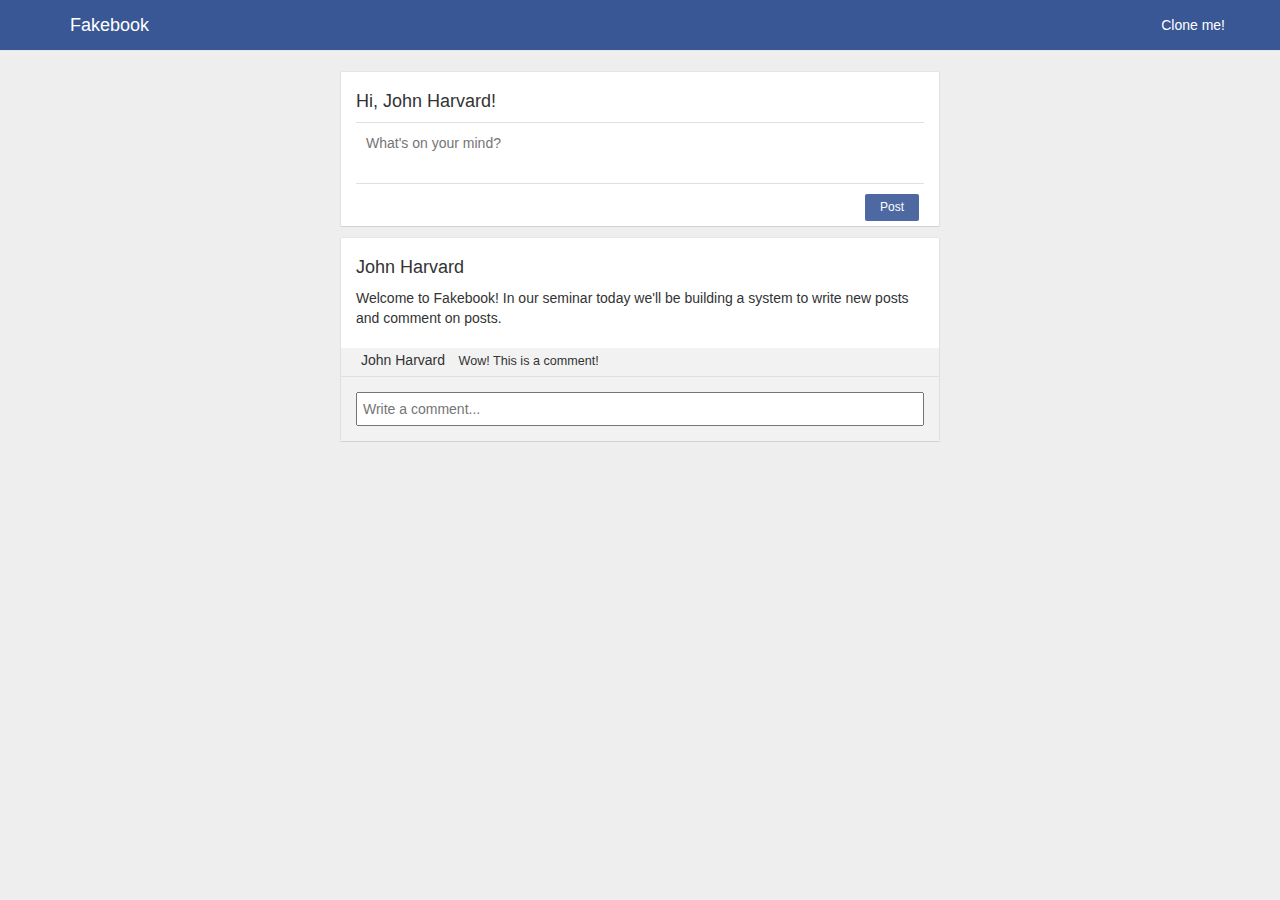
<file: javascript-seminar/index.html>
<!DOCTYPE html>
<html>
  <head>
    <meta charset="utf-8">
    <meta name="viewport" content="width=device-width, initial-scale=1">
    <title>Fakebook</title>
    <link rel="stylesheet" href="css/bootstrap.min.css" media="screen" title="no title" charset="utf-8">
    <link rel="stylesheet" href="css/styles.css" media="screen" title="no title" charset="utf-8">
  </head>
  <body>
    <!-- Don't worry about this nav and its weird classes... it's a *lot* of custom CSS.-->
    <nav class="navbar navbar-default navbar-static-top">
      <div class="container">
        <div class="navbar-header">
          <a href="/" class="navbar-brand">Fakebook</a>
        </div>
        <p class="navbar-text navbar-right" id="git" onclick="showGitUrl()">Clone me!</p>
      </div>
    </nav>
    <!-- This is a div containing a textbox and button to compose posts -->
    <div id="compose" class="container">
      <div class="post">
        <div class="content-area">
          <h4>Hi, John Harvard!</h4>
          <textarea id="compose-post" placeholder="What's on your mind?"></textarea>
          <!-- <button id="submit-post">Post</button> -->
          <button id="submit-post" onclick="submitPost()">Post</button>
        </div>
      </div>
    </div>
    <!-- This is a div containing all composed posts -->
    <div id="main" class="container">
      <!-- The first post, which is a sample -->
      <div class="post">
        <div class="content-area">
          <h4>John Harvard</h4>
          <p>Welcome to Fakebook! In our seminar today we'll be building a system to write new posts and comment on posts.</p>
        </div>
        <div class="comment-area">
          <div class="comments">
            <div class="comment">
              <h5>John Harvard</h5>
              Wow! This is a comment!
            </div>
          </div>
          <!-- <input class="compose-comment" placeholder="Write a comment..."></input> -->
          <input class="compose-comment" placeholder="Write a comment..." onkeydown="commentKeyDown(event)"></input>
        </div>
      </div>
    </div>
  <!-- <script src="js/scripts.js" charset="utf-8"></script> -->
  <script src="js/scripts-finished.js" charset="utf-8"></script>
  </body>
</html>
</file>
<file: javascript-seminar/css/styles.css>
* {
  outline: none!important;
}
body {
  background-color: #eee;
}
.navbar {
  background-color: #3a5795;
}
a.navbar-brand, .navbar-text {
  color: #ffffff!important;
  font-weight: 300;
  font-family: Helvetica;
  cursor: default;
}
#main, #compose {
  display: flex;
  justify-content: center;
  align-items: center;
  flex-direction: column;
}
.post {
  flex: 1;
  width: 100%;
  max-width: 600px;
  background-color: #ffffff;
  border: 1px solid;
  border-color: #e5e6e9 #dfe0e4 #d0d1d5;
  border-radius: 2px;
  margin-bottom: 10px;
}
.content-area {
  padding: 10px 15px;
}
#compose-post {
  width: 100%;
  min-height: 50px;
  padding: 10px;
  border-left: none;
  border-right: none;
  border-color: #dfe0e4;
  resize: none;
}
#submit-post {
  color: white;
  float: right;
  font-size: 12px;
  font-weight: 500;
  background-color: rgb(78, 105, 162);
  padding: 5px 15px;
  border-radius: 2px;
  border: none;
  margin: 5px;
}
.comment-area {
  background-color: #f2f2f2;
  width: 100%;
}
.comment {
  padding: 5px 20px;
  font-size: 90%;
  border-bottom: 1px solid #dfe0e4;
}
.comment h5 {
  display: inline;
  margin-right: 10px;
}
.compose-comment {
  margin: 15px;
  padding: 5px;
  width: calc(100% - 30px);
}
#git {
  cursor: pointer;
}
</file>
